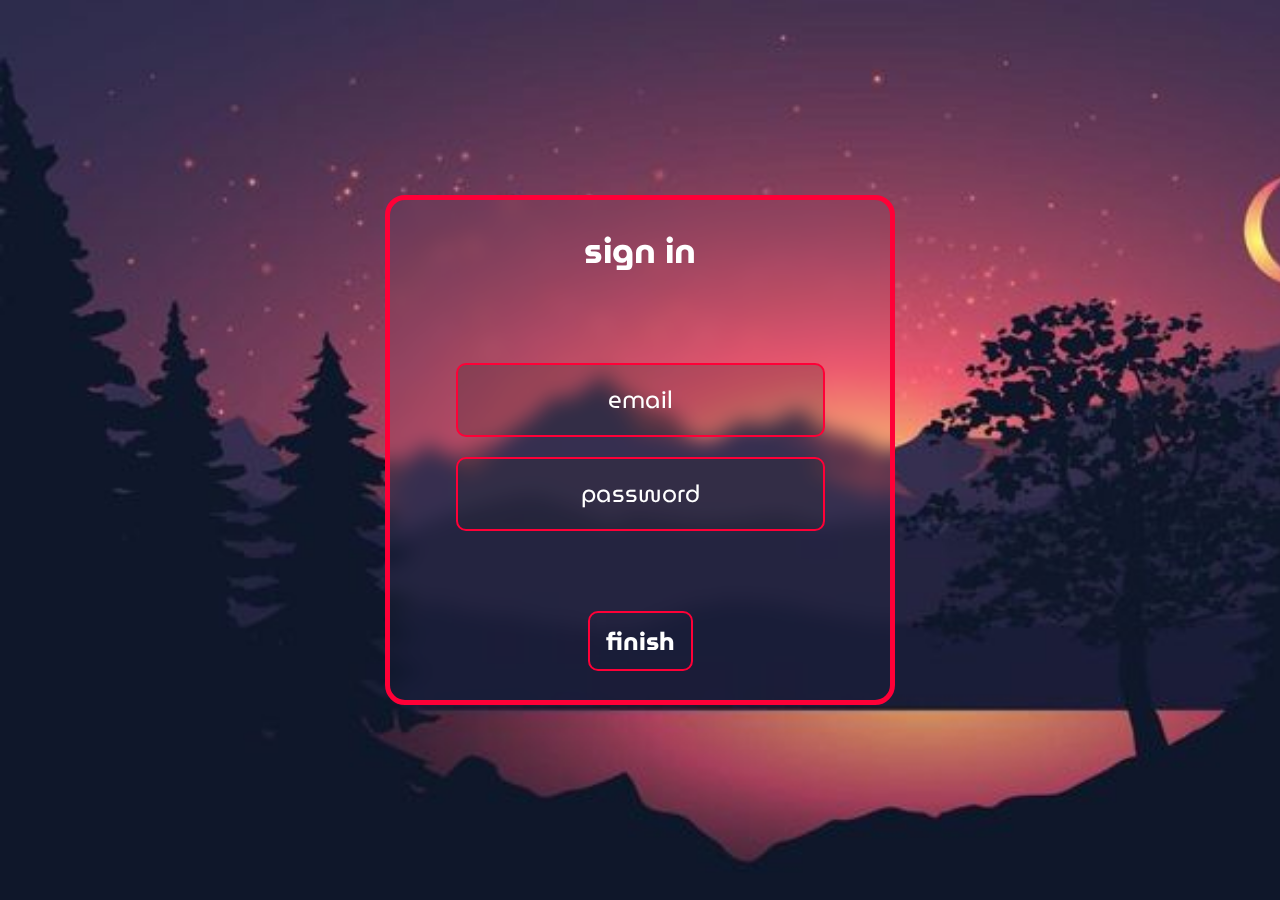
<file: site/login.html>
<!DOCTYPE html>
<html lang="en">
<head>
    <meta charset="UTF-8">
    <meta name="viewport" content="width=device-width, initial-scale=1.0">
    <title>site login</title>
    <link rel="preconnect" href="https://fonts.googleapis.com">
    <link rel="preconnect" href="https://fonts.gstatic.com" crossorigin>
    <link href="https://fonts.googleapis.com/css2?family=MuseoModerno:ital,wght@0,100..900;1,100..900&display=swap" rel="stylesheet">
    <link rel="stylesheet" href="css2.css">
</head>
<body>
    <div class="cont">
        <div class="content">
            <h1 class="h1-">sign in</h1>
            <div class="inputs">
                <input type="text" class="input" placeholder="email">
                <input type="password" class="input" placeholder="password">
                <button>finish</button>
            </div>



        



        </div>
    </div>


</body>
</html>
</file>
<file: site/css2.css>
body{
padding: 0;
margin: 0;
background-image:url(bg1.png);
background-repeat: no-repeat;
background-size: cover;
}
*{
    font-family: "MuseoModerno", sans-serif;
}

.cont{
display: flex;
align-items: center;
justify-content: center;
text-align: center;
height: 100vh;
}

.content {
height: 500px;
width: 500px;
background-color: transparent;
border: 5px solid #ff0037;
border-radius: 20px;
backdrop-filter: blur(10px); /* تنظیم ترمینال برای انتقال اندازه */
}

.content .h1-{
font-size: 35px;
font-weight: bold;
color: #fff;
}
.inputs {
    display: flex;
    flex-direction: column; /* تنظیم روی زیر هم */
    align-items: center; /* تراز کردن ورودی‌ها به وسط */
}
.input::placeholder{
    color:  white; /* رنگ متن در داخل ورودی‌ها */


}
.input {
    position: relative;
    top: 50px;
    margin: 10px;
    padding: 16px 25px;
    border: 2px solid #ff0037;
    border-radius: 10px;
    font-size: 24px;
    text-align: center;
    color: #ff0037; /* رنگ متن در داخل ورودی‌ها */
    background: rgba(43, 43, 43, 0.24);
    backdrop-filter: blur(10px); /* تنظیم ترمینال برای انتقال اندازه */

}
.inputs button{
    position: relative;
    padding: 8px 16px;
    border: 2px solid #ff0037;
    border-radius: 10px;
    background-color: transparent;
    color: #fff;
    cursor: pointer;
    top: 120px;
    font-size: 25px;
    font-weight: bold;
    transition: all 0.4s ease; /* افزودن انیمیشن به تغییر اندازه متن */
}
.inputs button:hover{
    background-color: #ff0037;

    transform: scale(1.2); /* افزایش اندازه با استفاده از transform */

}
</file>
